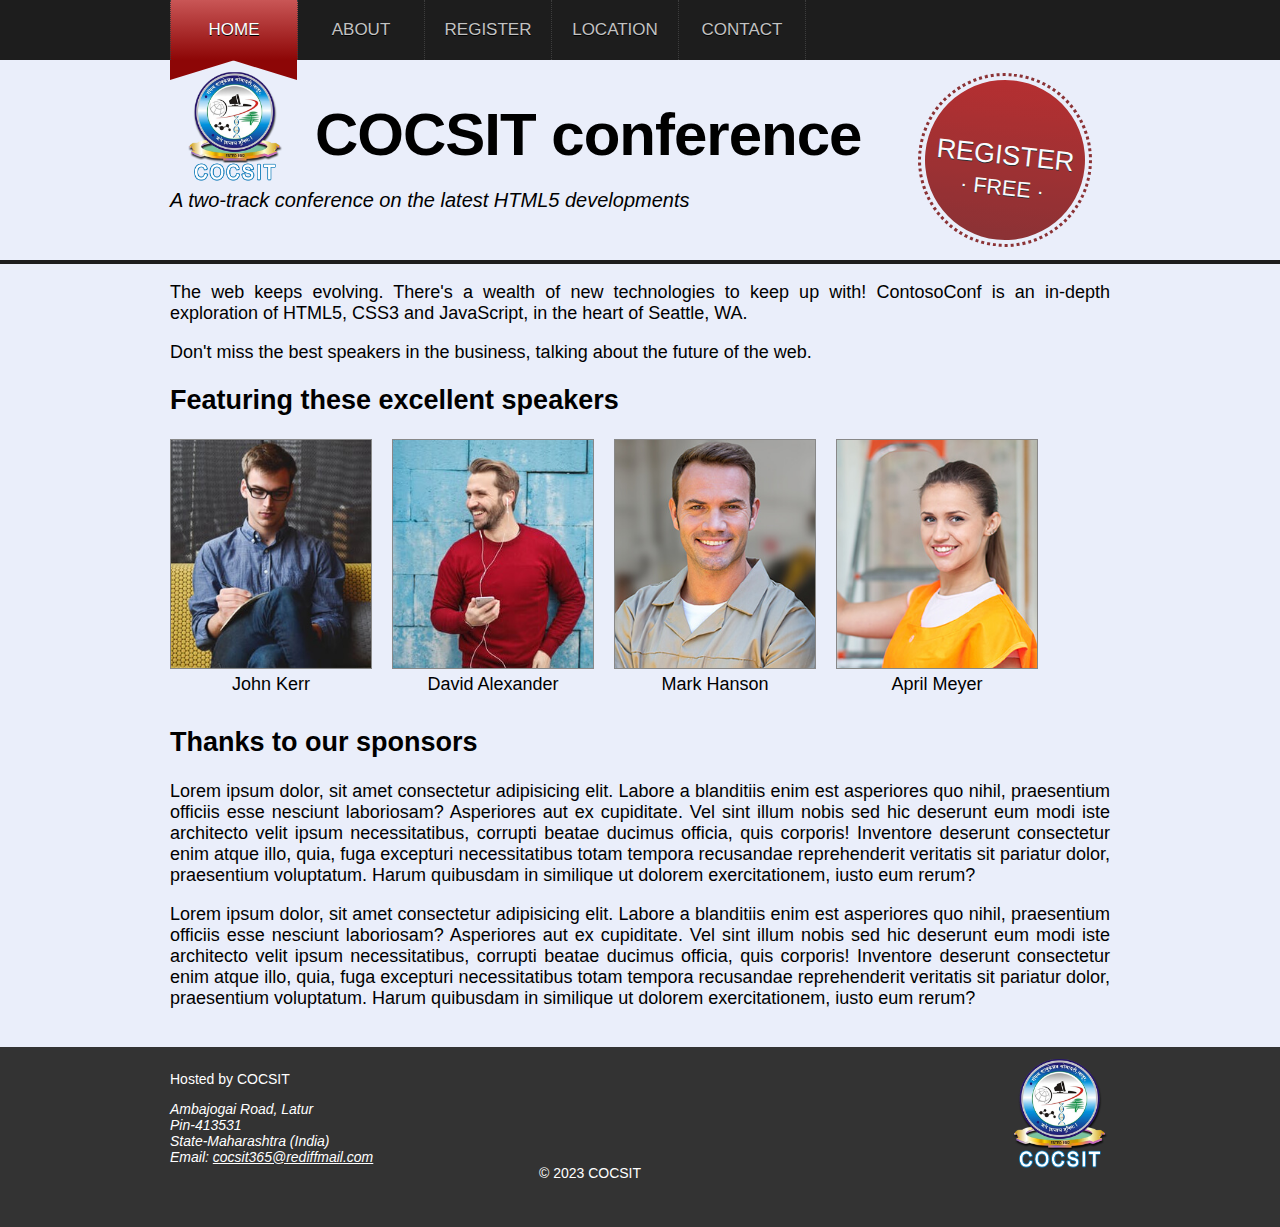
<file: my_project/COCSIT Conf/index.html>
<!DOCTYPE html>
<html lang="en">
    <head>
        <meta charset="utf-8"/>
        <title>COCSIT</title>
        
        <link href="site.css" rel="stylesheet" type="text/css" />
       
    </head>
    <body>
        
        <nav class="page-nav">
            <div class="container">
                <a href="index.html" class="active">Home</a>
                <a href="about.html">About</a>
                <a href="register.html">Register</a>
                <a href="location.html">Location</a>
                <a href="contact.html">contact</a>
            </div>
        </nav>
        
        <header class="page-header">
            <div class="container">
                <img src="images/logo.png" alt="" width="100" class="logo">
                <h1>COCSIT conference </h1>
                <p class="tag-line">A two-track conference on the latest HTML5 developments</p>
                
                <a class="register" href="register.html">
                    Register<br />
                    <span class="free">&#183; Free &#183;</span>                
                </a>
            </div>
        </header>
        
        <section class="page-section">
            <div class="container">
                <section class="introduction">
                    
                    <p>
                        The web keeps evolving. There's a wealth of new technologies to keep up with! ContosoConf is an in-depth exploration of HTML5, 
                        CSS3 and JavaScript, in the heart of Seattle, WA.    
                    </p>
                    <p>
                        Don't miss the best speakers in the business, talking about the future of the web.
                    </p>
                </section>
                <section class="speakers">
                    <h2>Featuring these excellent speakers</h2>
                    <ul>
                        <li>
                            <img src="images/team1.jpg" alt="Melissa Kerr" width="200">
                            <span class="name">John Kerr</span>
                        </li>
                        <li>
                            <img src="images/team2.jpg" alt="David Alexander" width="200">
                            <span class="name">David Alexander</span>
                        </li>
                        <li>
                            <img src="images/team3.jpg" alt="Mark Hanson" width="200">
                            <span class="name">Mark Hanson</span>
                        </li>
                        <li>
                            <img src="images/team4.jpg" alt="April Meyer" width="200">
                            <span class="name">April Meyer</span>
                        </li>
                    </ul>
                </section>

                <section>
                    <h2>Thanks to our sponsors</h2>
                        <p>Lorem ipsum dolor, sit amet consectetur adipisicing elit. Labore a blanditiis enim est asperiores quo nihil, praesentium officiis esse nesciunt laboriosam? Asperiores aut ex cupiditate. Vel sint illum nobis sed hic deserunt eum modi iste architecto velit ipsum necessitatibus, corrupti beatae ducimus officia, quis corporis! Inventore deserunt consectetur enim atque illo, quia, fuga excepturi necessitatibus totam tempora recusandae reprehenderit veritatis sit pariatur dolor, praesentium voluptatum. Harum quibusdam in similique ut dolorem exercitationem, iusto eum rerum?</p>

                        <p>Lorem ipsum dolor, sit amet consectetur adipisicing elit. Labore a blanditiis enim est asperiores quo nihil, praesentium officiis esse nesciunt laboriosam? Asperiores aut ex cupiditate. Vel sint illum nobis sed hic deserunt eum modi iste architecto velit ipsum necessitatibus, corrupti beatae ducimus officia, quis corporis! Inventore deserunt consectetur enim atque illo, quia, fuga excepturi necessitatibus totam tempora recusandae reprehenderit veritatis sit pariatur dolor, praesentium voluptatum. Harum quibusdam in similique ut dolorem exercitationem, iusto eum rerum?</p>
                </section>

            </div>
        </section>

        <footer class="page-footer">
             <div class="container">
                <img src="images/logo.png" width="100" alt="" style="float: right;">
                <p>
                    Hosted by COCSIT
                </p>
                <address>
                    Ambajogai Road, Latur
                    <br>
                    Pin-413531
                    <br>
                    State-Maharashtra (India)
                    <br>
                    Email: <a href="#" style="color: white;">cocsit365@rediffmail.com</a>
                </address>
                <center>
                    &#169; 2023 COCSIT
                </center>
            </div>
        </footer>
    </body>
</html>
</file>
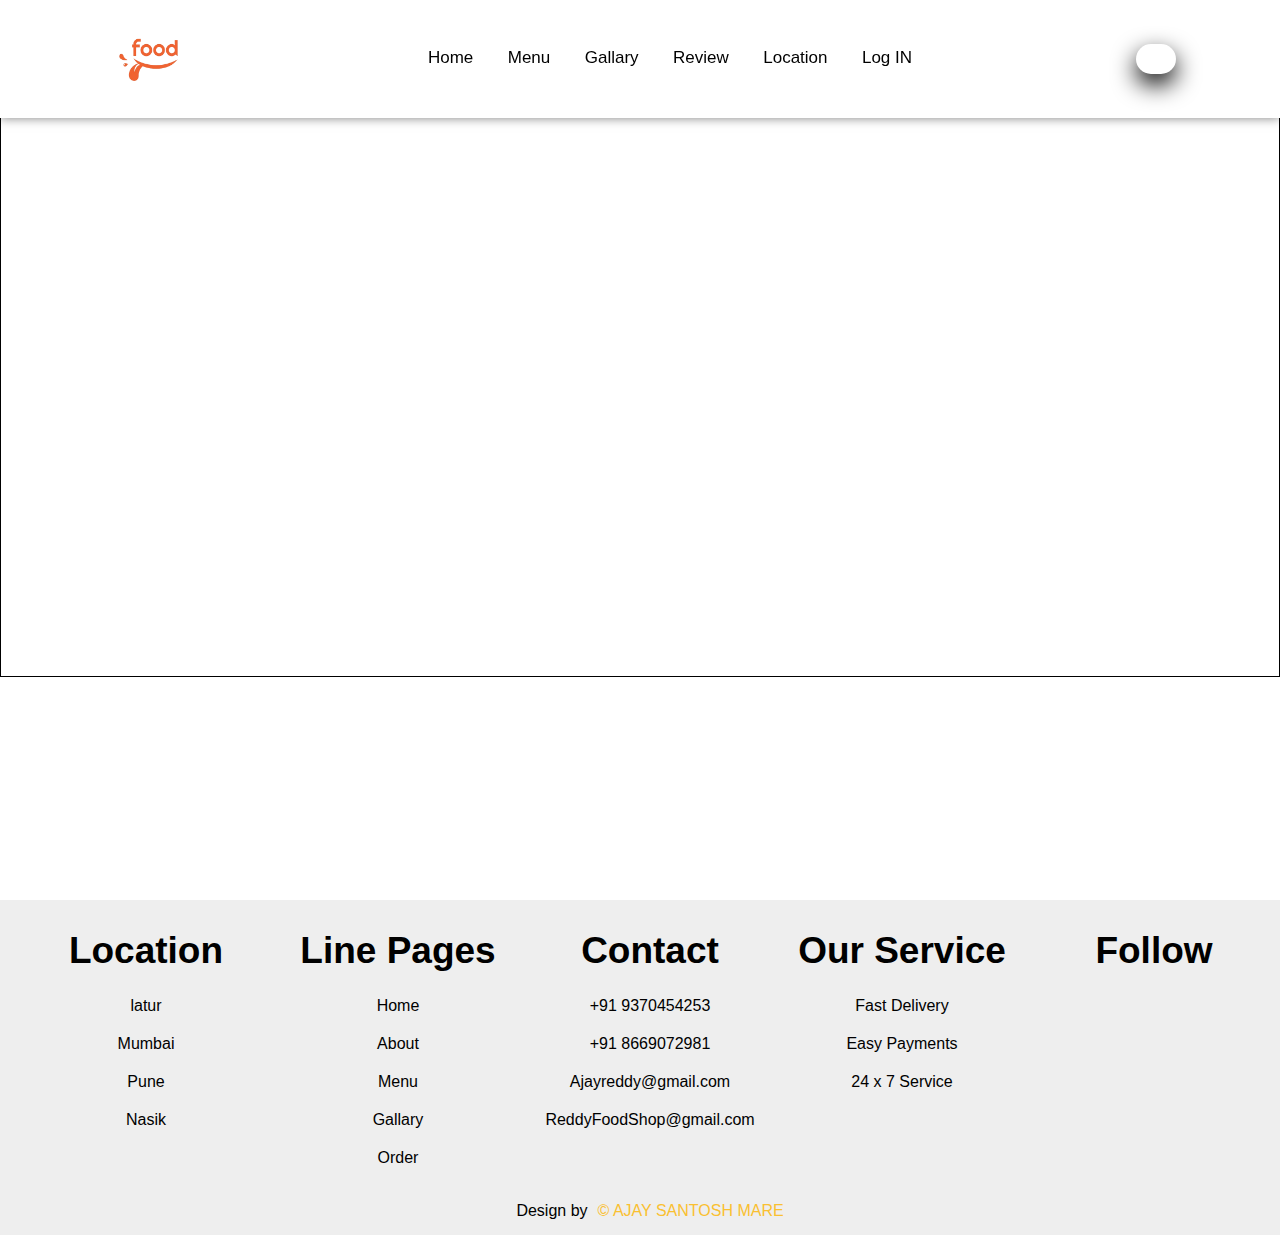
<file: food site/location.html>
<!DOCTYPE html>
<html lang="en">
<head>
    <meta charset="UTF-8">
    <meta name="viewport" content="width=device-width, initial-scale=1.0">
    <title>Document</title>
    <link rel="stylesheet" href="style.css">
    <link rel="stylesheet" href="https://cdnjs.cloudflare.com/ajax/libs/font-awesome/6.1.1/css/all.min.css" integrity="sha512-KfkfwYDsLkIlwQp6LFnl8zNdLGxu9YAA1QvwINks4PhcElQSvqcyVLLD9aMhXd13uQjoXtEKNosOWaZqXgel0g==" crossorigin="anonymous" referrerpolicy="no-referrer" />


    
</head>
<body>
    


    <section id="Home">
        <nav>
            <div class="logo">
                <img src="ss-removebg-preview.png">
            </div>

            <ul>
                <li><a href="index.html">Home</a></li>
                <li><a href="index.html">Menu</a></li>
                <li><a href="index.html">Gallary</a></li>
                <li><a href="review.html">Review</a></li>
                <li><a href="location">Location</a></li>
                <li><a href="login.html">Log IN</a></li>
            </ul>

            <div class="box">
                    <input type="text" placeholder="Search-Dish...">
                    <a href="#"></a>
                    <i class="fa fa-search"></i>
                   
                </div>
               
    
            </div>
</form>
        </nav>

       <br><br>
   <hr><hr>
    
    <section class="page-section">
        <div class="container">
            <section class="introduction">
                <h1>
                    Location Map
                </h1>
                <iframe src="https://www.google.com/maps/embed?pb=!1m14!1m8!1m3!1d3785.5573922970384!2d76.56680449936792!3d18.412984563481388!3m2!1i1024!2i768!4f13.1!3m3!1m2!1s0x0%3A0xff4b7f65622fdcc!2sCollege+of+Computer+Science+and+Information+Technology!5e0!3m2!1sen!2sus!4v1465449368898" width="100%" height="600" frameborder="0" style="border: 1px solid;" ></iframe>
    
            </section>
            

        </div>
    </section>
</section>





    <!--Footer-->

    <footer>
        <div class="footer_main">

            <div class="footer_tag">
                <h2>Location</h2>
                <p>latur</p>
                <p>Mumbai</p>
                <p>Pune</p>
                <p>Nasik</p>
            </div>

            <div class="footer_tag">
                <h2>Line Pages</h2>
                <p>Home</p>
                <p>About</p>
                <p>Menu</p>
                <p>Gallary</p>
                <p>Order</p>
            </div>

            <div class="footer_tag">
                <h2>Contact</h2>
                <p>+91 9370454253</p>
                <p>+91 8669072981</p>
                <p>Ajayreddy@gmail.com</p>
                <p>ReddyFoodShop@gmail.com</p>
            </div>

            <div class="footer_tag">
                <h2>Our Service</h2>
                <p>Fast Delivery</p>
                <p>Easy Payments</p>
                <p>24 x 7 Service</p>
            </div>

            <div class="footer_tag">
                
                <h2>Follow</h2>
                <a href="facebook"><i   class="fa-brands fa-facebook-f"></i></a>
                <a href="twitter"><i class="fa-brands fa-twitter"></i></a>
                <a href="instagram"><i class="fa-brands fa-instagram"></i></a>
                <a href="whtsapp"><i class="fa-brands fa-whatsapp"></i></a>
            
            </div>

        </div>

        <p class="end">Design by<span> &copy; AJAY SANTOSH MARE</span></p>

    </footer>


</body>
</html>
</file>
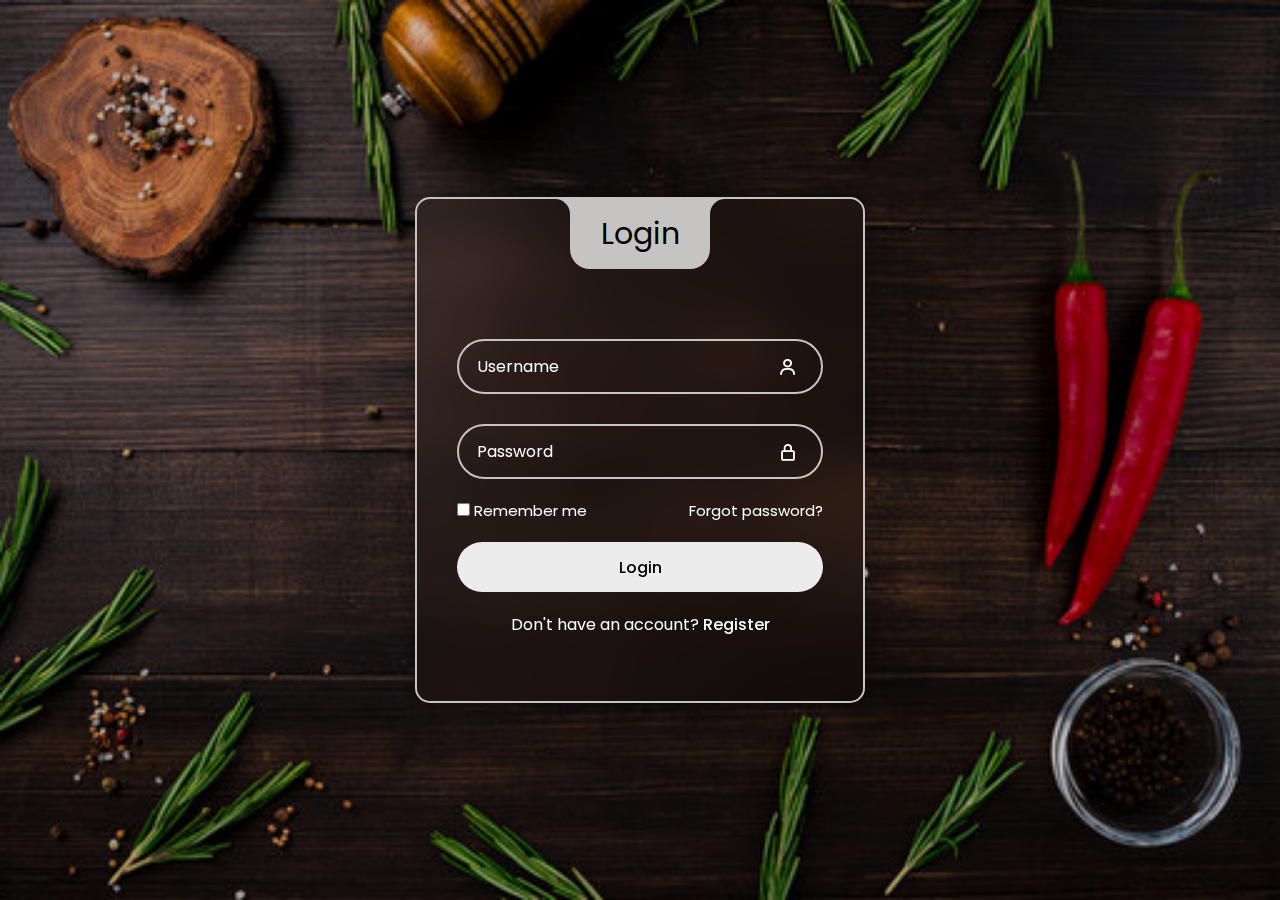
<file: food site/login.html>
<!DOCTYPE html>
<html lang="en" >
<head>
  <meta charset="UTF-8">
  <title>CodePen - Modern Login Form</title>
  
  
  <link rel='stylesheet' href='https://unpkg.com/boxicons@2.1.4/css/boxicons.min.css'>
<link rel='stylesheet' href='https://fonts.googleapis.com/css2?family=Poppins&amp;display=swap'><link rel="stylesheet" href="./styles.css">

</head>
<body>
<!-- partial:index.partial.html -->
<div class="wrapper">
  <div class="login_box">
    <div class="login-header">
      <span>Login</span>
    </div>

    <div class="input_box">
      <input type="text" id="user" class="input-field" required>
      <label for="user" class="label">Username</label>
      <i class="bx bx-user icon"></i>
    </div>

    <div class="input_box">
      <input type="password" id="pass" class="input-field" required>
      <label for="pass" class="label">Password</label>
      
      <i class="bx bx-lock-alt icon"></i>
    </div>

    <div class="remember-forgot">
      <div class="remember-me">
        <input type="checkbox" id="remember">
        <label for="remember">Remember me</label>
      </div>

      <div class="forgot">
        <a href="#">Forgot password?</a>
      </div>
    </div>

    <div class="input_box">
        <a href="index.html">
      <input type="submit" class="input-submit" value="Login"></a>
    </div>

    <div class="register">
      <span>Don't have an account? <a href="#">Register</a></span>
    </div>
  </div>
</div>
<!-- partial -->
  
</body>
</html>
</file>
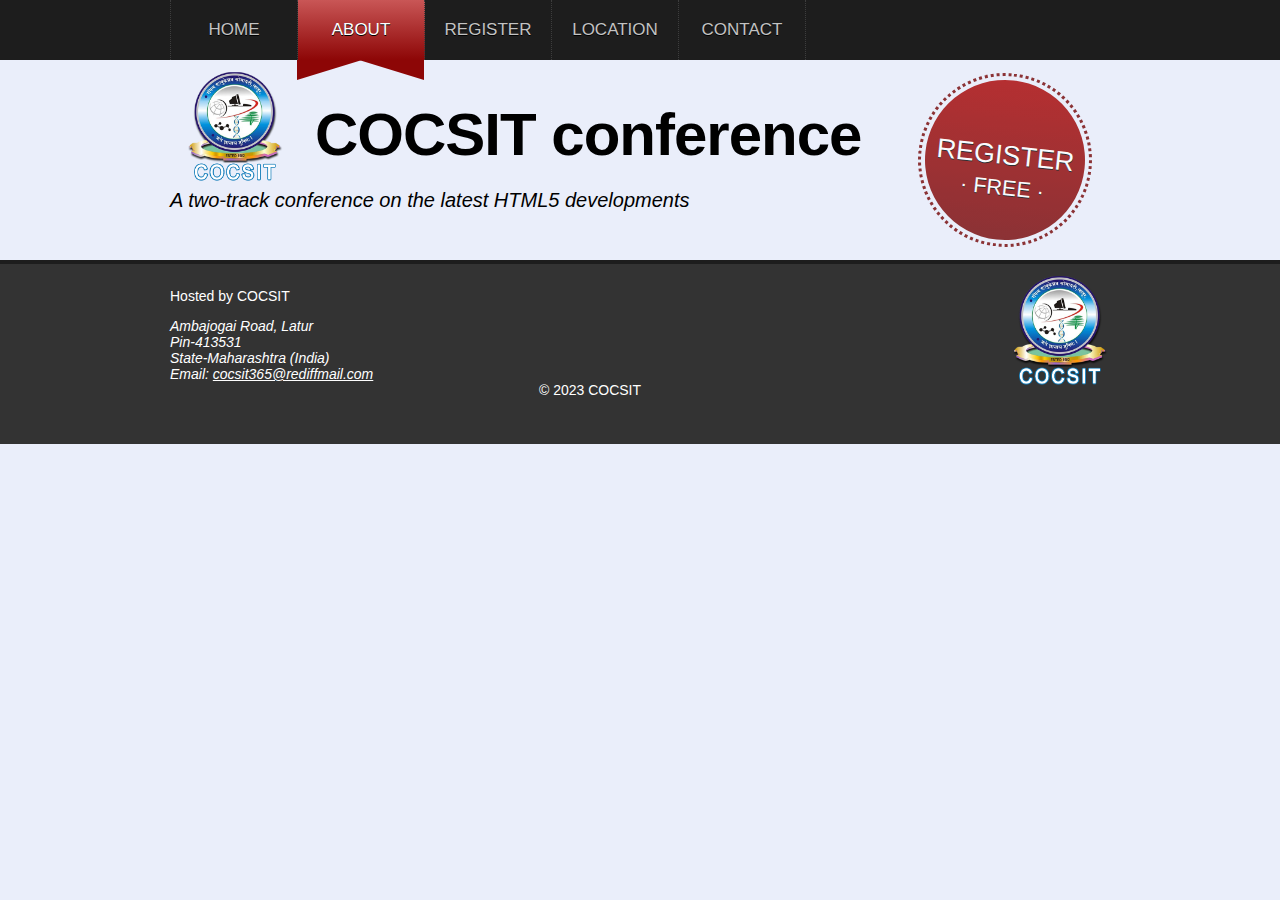
<file: my_project/COCSIT Conf/about aj.html>
<!DOCTYPE html>
<html lang="en">
    <head>
        <meta charset="utf-8"/>
        <title>COCSIT</title>
        
        <link href="site.css" rel="stylesheet" type="text/css" />
       
    </head>
    <body>
        
        <nav class="page-nav">
            <div class="container">
                <a href="index.html">Home</a>
                <a href="about.html" class="active">About</a>
                <a href="register.html">Register</a>
                <a href="location.html">Location</a>
                <a href="contact.html">contact</a>
            </div>
        </nav>
        
        <header class="page-header">
            <div class="container">
                <img src="images/logo.png" alt="" width="100" class="logo">
                <h1>COCSIT conference </h1>
                <p class="tag-line">A two-track conference on the latest HTML5 developments</p>
                
                <a class="register" href="register.html">
                    Register<br />
                    <span class="free">&#183; Free &#183;</span>                
                </a>
            </div>
        </header>
        

        <footer class="page-footer">
            <div class="container">
                <img src="images/logo.png" width="100" alt="" style="float: right;">
                <p>
                    Hosted by COCSIT
                </p>
                <address>
                    Ambajogai Road, Latur
                    <br>
                    Pin-413531
                    <br>
                    State-Maharashtra (India)
                    <br>
                    Email: <a href="#" style="color: white;">cocsit365@rediffmail.com</a>
                </address>
                <center>
                    &#169; 2023 COCSIT
                </center>
            </div>
        </footer>
    </body>
</html>
</file>
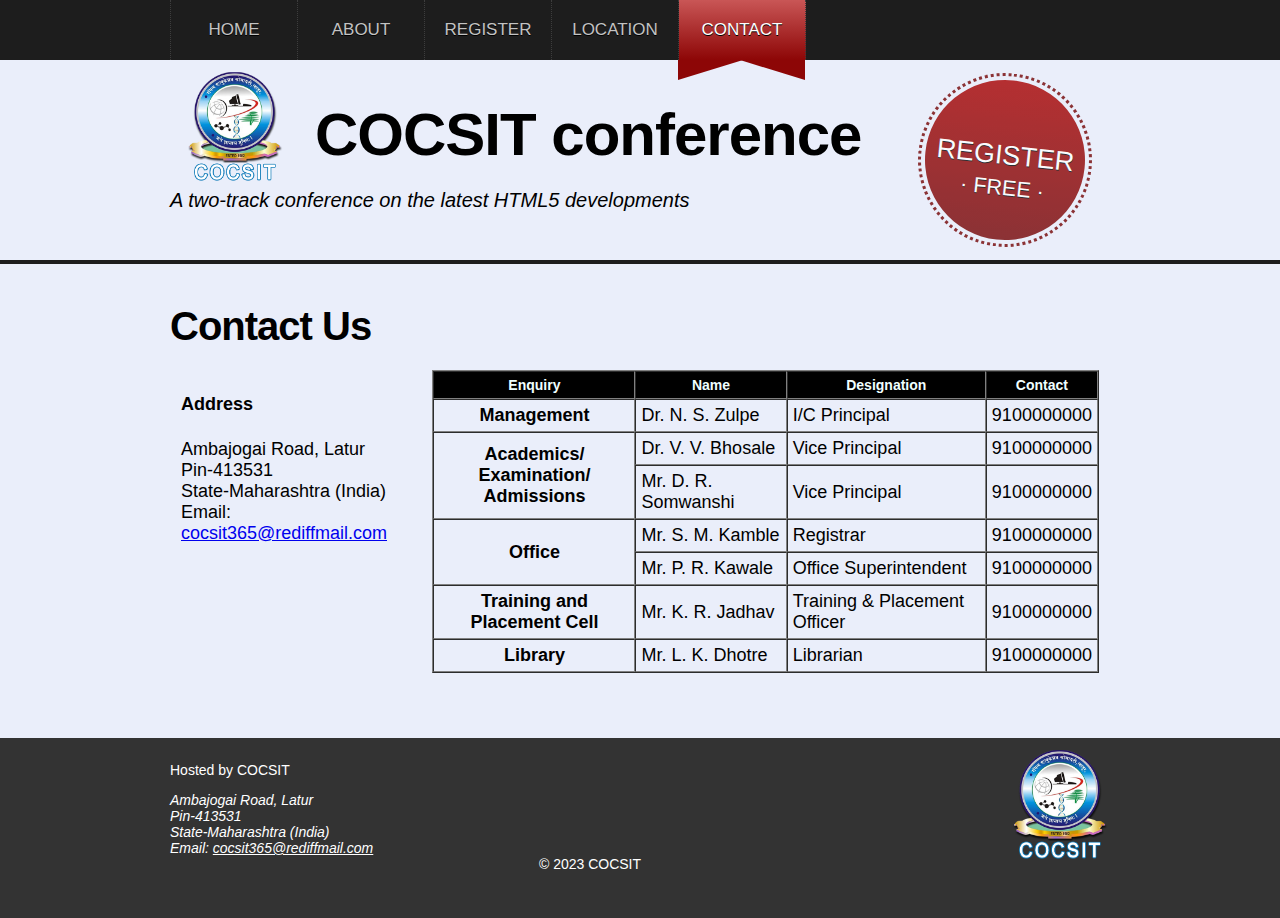
<file: my_project/COCSIT Conf/contact.html>
<!DOCTYPE html>
<html lang="en">

<head>
    <meta charset="utf-8" />
    <title>COCSIT</title>

    <link href="site.css" rel="stylesheet" type="text/css" />
    
</head>

<body>

    <nav class="page-nav">
        <div class="container">
            <a href="index.html">Home</a>
            <a href="about.html">About</a>
            <a href="register.html">Register</a>
            <a href="location.html">Location</a>
            <a href="contact.html" class="active">contact</a>
        </div>
    </nav>

    <header class="page-header">
        <div class="container">
            <img src="images/logo.png" alt="" width="100" class="logo">
            <h1>COCSIT conference </h1>
            <p class="tag-line">A two-track conference on the latest HTML5 developments</p>

            <a class="register" href="register.html">
                Register<br />
                <span class="free">&#183; Free &#183;</span>
            </a>
        </div>
    </header>

    <section class="page-section">
        <div class="container">
            <h1>
                Contact Us
            </h1>

            <table style="width: auto;" cellspacing="10">
                <tr>
                    <td valign="top">
<h4>Address</h4>
                    Ambajogai Road, Latur
                    <br>
                    Pin-413531
                    <br>
                    State-Maharashtra (India)
                    <br>
                    Email: <a href="#">cocsit365@rediffmail.com</a>
                    </td>
                    <td>
                        <table border="1" cellspacing="0" cellpadding="5">
                            <tr style="font-size: 14px; background-color: black; color: azure;">
                                <th>Enquiry</th>
                                <th>Name</th>
                                <th>Designation</th>
                                <th>Contact</th>
                            </tr>
                            <tr>
                                <th>Management</th>
                                <td>Dr. N. S. Zulpe</td>
                                <td>I/C Principal</td>
                                <td>9100000000</td>
                            </tr>
                            <tr>
                                <th rowspan="2">Academics/ <br> Examination/ <br>Admissions</th>
                                <td>Dr. V. V. Bhosale</td>
                                <td>Vice Principal</td>
                                <td>9100000000</td>
                            </tr>
                            <tr>
                                <td>Mr. D. R. Somwanshi</td>
                                <td>Vice Principal</td>
                                <td>9100000000</td>
                            </tr>
                            <tr>
                                <th rowspan="2">Office</th>
                                <td>Mr. S. M. Kamble</td>
                                <td>Registrar</td>
                                <td>9100000000</td>
                            </tr>
                            <tr>
                                <td>Mr. P. R. Kawale</td>
                                <td>Office Superintendent</td>
                                <td>9100000000</td>
                            </tr>
                            <tr>
                                <th>Training and Placement Cell</th>
                                <td>Mr. K. R. Jadhav</td>
                                <td>Training & Placement Officer</td>
                                <td>9100000000</td>
                            </tr>
                            <tr>
                                <th>Library</th>
                                <td>Mr. L. K. Dhotre</td>
                                <td>Librarian</td>
                                <td>9100000000</td>
                            </tr>
                        </table>	
                    </td>
            
                </tr>
            </table>

            
        </div>

        </div>
    </section>

    <footer class="page-footer">
        <div class="container">
            <img src="images/logo.png" width="100" alt="" style="float: right;">
            <p>
                Hosted by COCSIT
            </p>
            <address>
                Ambajogai Road, Latur
                <br>
                Pin-413531
                <br>
                State-Maharashtra (India)
                <br>
                Email: <a href="#" style="color: white;">cocsit365@rediffmail.com</a>
            </address>
            <center>
                &#169; 2023 COCSIT
            </center>
        </div>
    </footer>
</body>

</html>
</file>
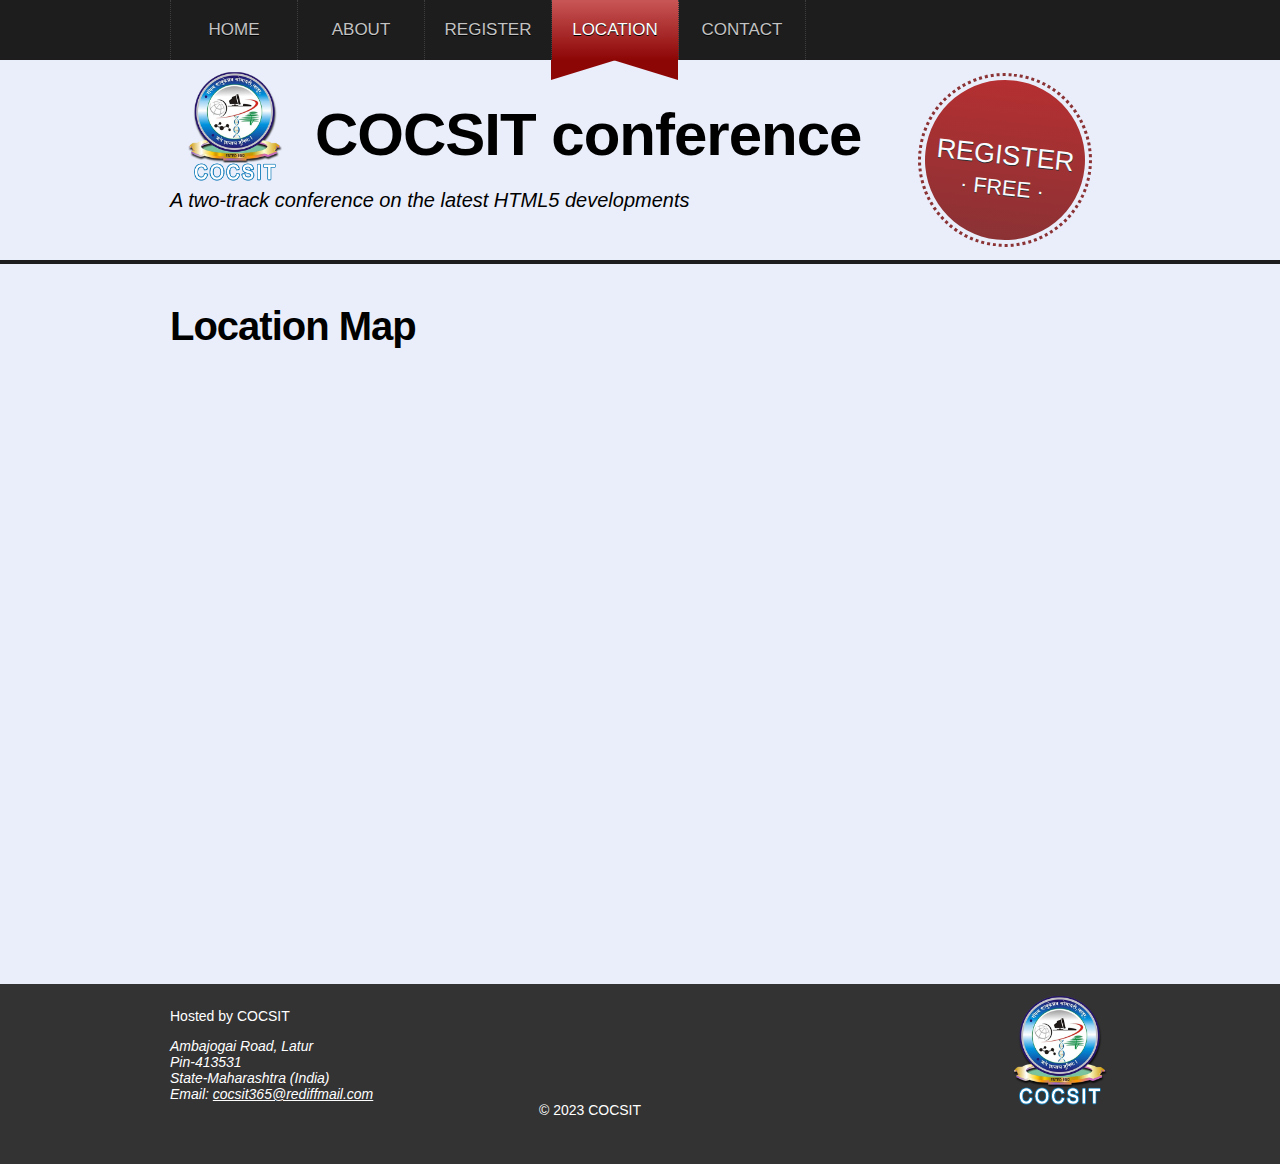
<file: my_project/COCSIT Conf/location.html>
<!DOCTYPE html>
<html lang="en">
    <head>
        <meta charset="utf-8"/>
        <title>COCSIT</title>
        
        <link href="site.css" rel="stylesheet" type="text/css" />
       
    </head>
    <body>
        
        <nav class="page-nav">
            <div class="container">
                <a href="index.html">Home</a>
                <a href="about.html">About</a>
                <a href="register.html">Register</a>
                <a href="location.html" class="active">Location</a>
                <a href="contact.html">contact</a>
            </div>
        </nav>
        
        <header class="page-header">
            <div class="container">
                <img src="images/logo.png" alt="" width="100" class="logo">
                <h1>COCSIT conference </h1>
                <p class="tag-line">A two-track conference on the latest HTML5 developments</p>
                
                <a class="register" href="register.html">
                    Register<br />
                    <span class="free">&#183; Free &#183;</span>                
                </a>
            </div>
        </header>
        
        <section class="page-section">
            <div class="container">
                <section class="introduction">
                    <h1>
                        Location Map
                    </h1>
                    <iframe src="https://www.google.com/maps/embed?pb=!1m14!1m8!1m3!1d3785.5573922970384!2d76.56680449936792!3d18.412984563481388!3m2!1i1024!2i768!4f13.1!3m3!1m2!1s0x0%3A0xff4b7f65622fdcc!2sCollege+of+Computer+Science+and+Information+Technology!5e0!3m2!1sen!2sus!4v1465449368898" width="100%" height="600" frameborder="0" style="border:0" allowfullscreen></iframe>
        
                </section>
                
            </div>
        </section>

        <footer class="page-footer">
            <div class="container">
                <img src="images/logo.png" width="100" alt="" style="float: right;">
                <p>
                    Hosted by COCSIT
                </p>
                <address>
                    Ambajogai Road, Latur
                    <br>
                    Pin-413531
                    <br>
                    State-Maharashtra (India)
                    <br>
                    Email: <a href="#" style="color: white;">cocsit365@rediffmail.com</a>
                </address>
                <center>
                    &#169; 2023 COCSIT
                </center>
            </div>
        </footer>
    </body>
</html>
</file>
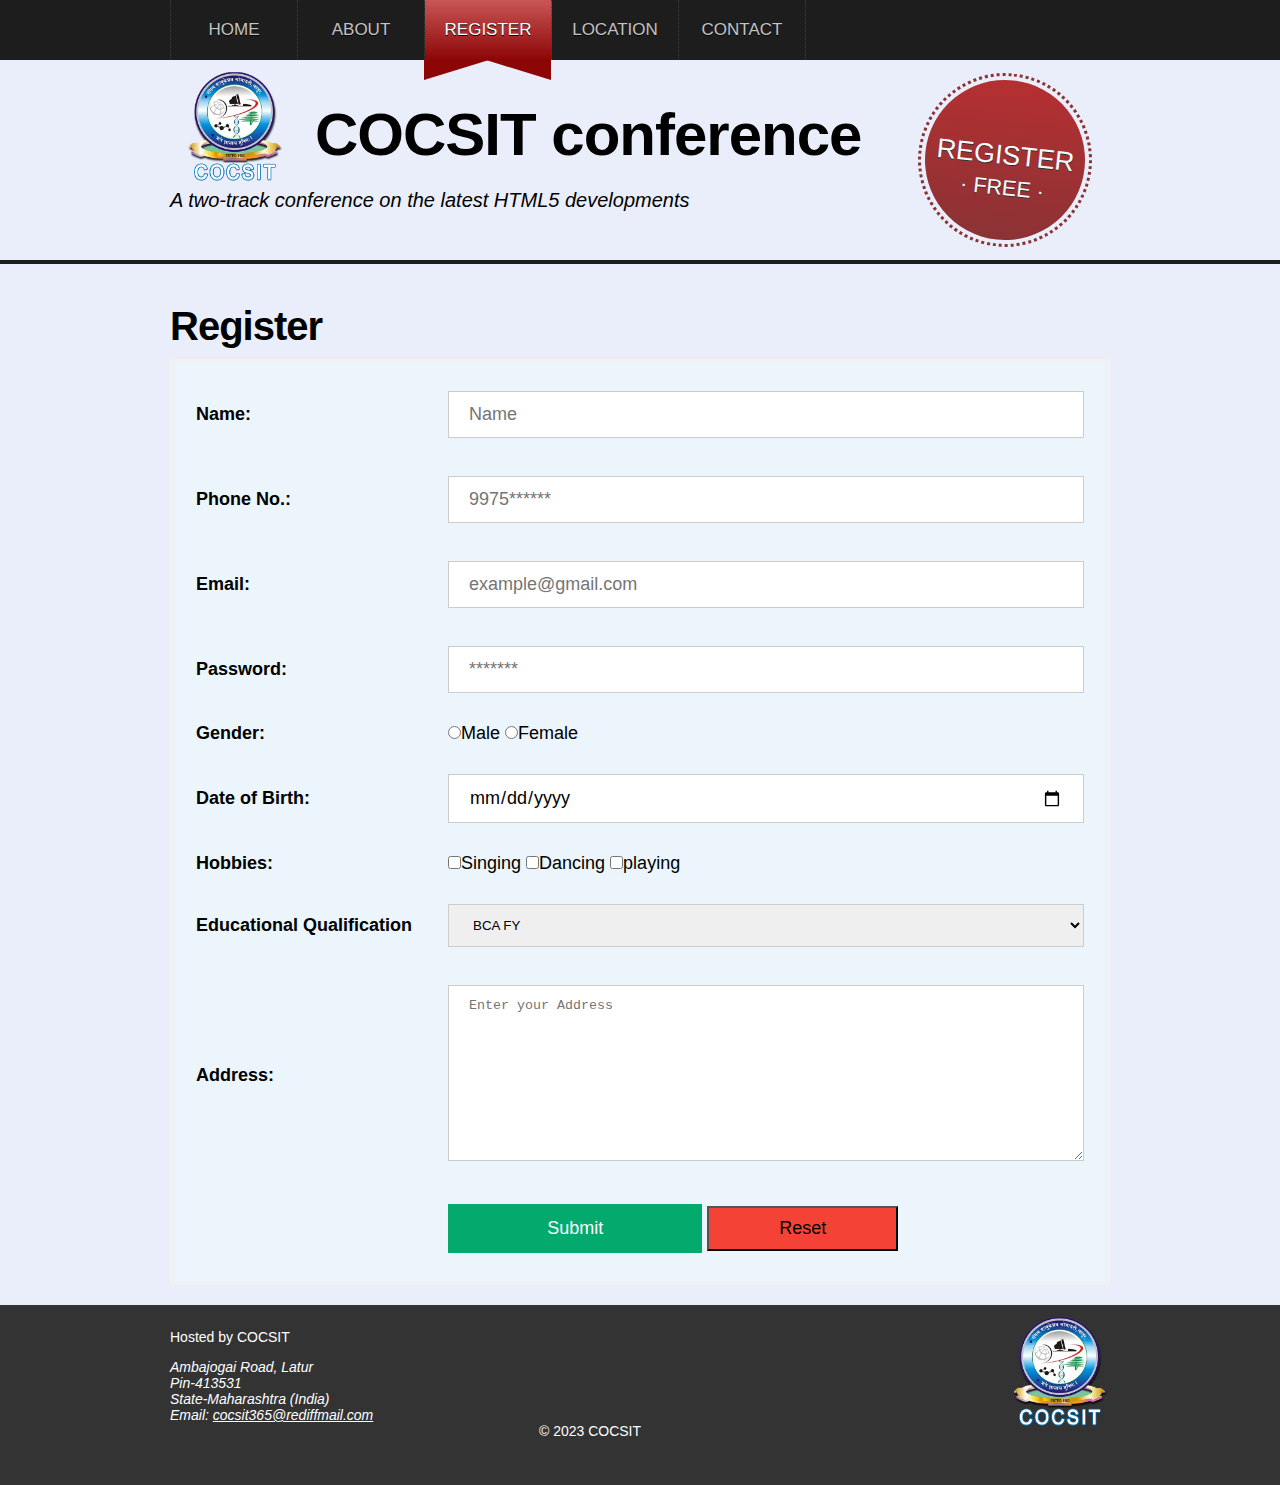
<file: my_project/COCSIT Conf/register.html>
<!DOCTYPE html>
<html lang="en">
    <head>
        <meta charset="utf-8"/>
        <title>COCSIT</title>
        
        <link href="site.css" rel="stylesheet" type="text/css" />
       
    </head>
    <body>
        
        <nav class="page-nav">
            <div class="container">
                <a href="index.html">Home</a>
                <a href="about.html">About</a>
                <a href="register.html" class="active">Register</a>
                <a href="location.html">Location</a>
                <a href="contact.html">contact</a>
            </div>
        </nav>
        
        <header class="page-header">
            <div class="container">
                <img src="images/logo.png" alt="" width="100" class="logo">
                <h1>COCSIT conference </h1>
                <p class="tag-line">A two-track conference on the latest HTML5 developments</p>
                
                <a class="register" href="register.html">
                    Register<br />
                    <span class="free">&#183; Free &#183;</span>                
                </a>
            </div>
        </header>
        
        <section class="page-section">
            <div class="container">
                <section class="introduction">
                    <h1>
                        Register
                    </h1>
                    <form action="" method="post">
                        <table width="930" align="center" bgcolor="#EBF5FB" cellspacing="20">
                            <tr>
                        <td width="230"><label for="name">Name:</label></td>
                        <td><input type="text" name="name" id="name" placeholder="Name"></td></tr>
                        <tr>
                            <td><label for="pno">Phone No.:</label></td>
                            <td><input type="phone" placeholder="9975******" id="pno"></td>
                        </tr>
                        <tr>
                            <td><label for="email">Email:</label></td>
                            <td><input type="email" name="myEmail" id="email" placeholder="example@gmail.com"></td>
                        </tr>
                        <tr>
                            <td><label for="password">Password:</label></td>
                            <td><input type="password" name="pass" id="password" placeholder="*******"></td>
                        </tr>
                        <tr>
                            <td><label for="gender">Gender:</label></td>
                            <td><input type="radio" name="Gender" id="gender">Male
                            <input type="radio" id="gender" name="Gender">Female</td>
                        </tr>
                        <tr>
                            <td><label for="dob">Date of Birth:</label> </td>
                            <td><input type="date" name="Date of Birth:" id="dob"></td>
                        </tr>
                        <tr>
                            <td><label for="hobbies">Hobbies:</label></td>
                            <td><input type="checkbox" name="Hobbies:" id="hobbies">Singing
                                <input type="checkbox" name="Hobbies:" id="hobbies">Dancing
                                <input type="checkbox" name="Hobbies:" id="hobbies">playing
                            </td>
                        </tr>
                        <tr>
                            <td><label for="edu">Educational Qualification</label></td>
                            <td><select name="edu" id="edu" >
                                <option value="BCA">BCA FY</option>
                                <option value="BCS">B.Sc. FY</option>
                                </select></td>
                        </tr>
                        <tr>
                            <td><label for="address">Address:</label></td>
                            <td><textarea name="address" id="address" cols="30" rows="10" placeholder="Enter your Address"></textarea></td>
                        </tr>
                        <tr>
                           
                            <td>
                            </td>
                            <td>
                               <input type="submit" value="Submit" > <input type="reset"></td>
                            
                        </tr>
                    
                        
                        
                    </table>
                    </form>
        
                </section>
                
            </div>
        </section>

        <footer class="page-footer">
            <div class="container">
                <img src="images/logo.png" width="100" alt="" style="float: right;">
                <p>
                    Hosted by COCSIT
                </p>
                <address>
                    Ambajogai Road, Latur
                    <br>
                    Pin-413531
                    <br>
                    State-Maharashtra (India)
                    <br>
                    Email: <a href="#" style="color: white;">cocsit365@rediffmail.com</a>
                </address>
                <center>
                    &#169; 2023 COCSIT
                </center>
            </div>
        </footer>
    </body>
</html>
</file>
<file: my_project/COCSIT Conf/site.css>
/* Styles used throughout the entire web site */

html {
    /* font-size 62.5% makes 1rem equal 10px for easy size calculations. */
    font-size: 62.5%;
    font-family: Calibri, Arial, sans-serif;
    background-color: #EAEEFA;
    height: 100%;
}

body {
    height: 100%;
    margin: 0;
    /* Default font-size to about 18px */
    font-size: 1.8rem;
}

.logo{
    float: left; margin-left: 15px; margin-right: 30px;
}
section p{
    text-align: justify;
}

input, button {
    margin: 0;    
    font-size: 1.8rem;
    font-family: Calibri, Arial, sans-serif;
}

.container {
    padding: 0 1rem;
    max-width: 94rem;
    /* Horizontally center containers */
    margin: 0 auto;
}

section.page-section .container {
    padding-bottom: 2rem;
}

h1 {
    font-size: 4rem;
    letter-spacing: -1px;
    margin: 1em 0 .25em 0;
}



/* Styles for the page navigation bar */

nav.page-nav {
    background-color: #1d1d1d;
    line-height: 6rem;
    font-size: 1.7rem;
}

nav.page-nav .container {
    display: flex;
    display: flexbox;
}

nav.page-nav a {
    display: block;
    min-width: 9rem;
    padding: 0 1.8rem;
    border-right: 1px dotted #3D3D3D;
    text-decoration: none;
    text-transform: uppercase;
    text-align: center;
    color: #c3c3c3;

    text-shadow: 0 1px 0 #000;
}

nav.page-nav a:first-child {
    border-left: 1px dotted #3D3D3D;
}

nav.page-nav a:hover {
    color: #e4e4e4;
    background-color: black;
}

nav.page-nav .active {
    color: #fff;

    /* Background gradient effects */
    background: -ms-linear-gradient(#C95656, #8d0606);
    background: linear-gradient(#C95656, #8d0606);
}

nav.page-nav .active:hover {
    color: #fff; /* Overrides hover effect for active page link */
}

nav.page-nav .active:before /* Creates ribbon effect on active link */ {
    position: absolute;
    top: 6rem;
    display: block;
    height: 0;
    width: 0;
    margin-left: -1.9rem;
    border-top: 2rem solid #8d0606;
    border-right: 6.5rem solid transparent;
    content: "";
}

nav.page-nav .active:after /* Creates ribbon effect on active link */ {
    position: absolute;
    display: block;
    height: 0;
    width: 0;
    margin-left: 4.3rem;
    border-top: 2rem solid #8d0606;
    border-left: 6.5rem solid transparent;
    content: "";
}

/* Styles for the page header */

header.page-header {
    height: 20rem;
    background-repeat: repeat-x;
    background-position: left bottom;
    border-bottom: 4px solid #1d1d1d;
}

header.page-header .container {
    padding: 1rem;
    position: relative;
}

header.page-header h1 {
    margin: 0;
    font-size: 6rem;
    padding-top: 3rem;
}

header.page-header p {
    font-size: 2rem;
    font-style: italic;
}


header.page-header .register {
    display: block;
    position: absolute;
    top: 20px;
    right: 35px;
    width: 160px;
    height: 100px;
    padding-top: 60px;
    opacity: 0.8;
    font-size: 2.7rem;
    color: #fff;
    text-align: center;
    text-decoration: none;
    text-transform: uppercase;
    /* Rounded corners to create circle */
    border-radius: 100%;
    text-shadow: 0 1px 0 #000;
    transform: rotate(6deg);
    background: -ms-linear-gradient(#a80000, #740404);
    background: linear-gradient(#a80000, #740404);

    /* TODO: Transition the transform property over 1 second */
    transition: transform 1s;
}

header.page-header .register:hover {
    color: #fff;
    background: -ms-linear-gradient(#bc0101, #8c0909);
    background: linear-gradient(#bc0101, #8c0909);

    /* TODO: rotate to 16 degrees and scale by 1.1 */
    transform: rotate(16deg) scale(1.1,1.1);

    /* TODO: Transition the transform property over 1 second */
    transition: transform 1s;
}

header.page-header .register:before /* Creates dotted border */ {
    display: block;
    position: absolute;
    top: -7px;
    right: -7px;
    height: 168px;
    width: 168px;
    content: "";
    border: 3px dotted #740404;
    border-radius: 100%;
}

header.page-header .register .free {
    font-size: 80%;
}




/* Style for the page footer */

footer.page-footer {
    background-color: #333;
    color: #fff;
    font-size: 1.4rem;
    height: 18rem;
}



footer.page-footer .container {
    padding: 1rem;
}

/* To stick the footer at the bottom of the page, give the page-section a min-height so it pushes down */
section.page-section {
    min-height: calc(100% - 46.6rem); /* 46.6rem is the combined height of the nav, header and footer. */
}


/* Styles for the index page */

.speakers ul {
    list-style-type: none;
    padding: 0;
    display: flex;
    display: flexbox;
    
    flex-wrap: wrap;
}

.speakers li {
    display: block;
    margin: 0 2rem 1rem 0; 
}

.speakers li img {
    border: 1px solid #888;
}

.speakers li .name {
    text-align: center;
    display: block;
}


.video video {
    max-width: 100%;    
}

/* Styles for the register page */

form {border: 3px solid #f1f1f1;}
label{
font-weight: Bold;
font-size: 18px;

}

input[type=text], input[type=password], input[type=email], input[type=number], input[type=url], input[type=date], input[type=phone], textarea, select {
  width: 100%;
  padding: 12px 20px;
  margin: 8px 0;
  display: inline-block;
  border: 1px solid #ccc;
  box-sizing: border-box;
}

input[type=submit] {
  background-color: #04AA6D;
  color: white;
  padding: 14px 20px;
  margin: 8px 0;
  border: none;
  cursor: pointer;
  width: 40%;
}

input[type=submit]:hover {
  opacity: 0.8;
}

input[type=reset] {
  width: 30%;
  padding: 10px 18px;
  background-color: #f44336;
}

input[type=reset]:hover {
    opacity: 0.8;
  }
</file>
<file: food site/style.css>
*{
    margin: 0;
    padding: 0;
    box-sizing: border-box;
    font-family: sans-serif;
}

html{
    scroll-behavior: smooth;
}

section{
    width: 100%;
    height: 100vh;
}

section nav{
    display: flex;
    justify-content: space-around;
    align-items: center;
    position: fixed;
    right: 0;
    left: 0;
    background: white;
    box-shadow: 0 0 10px rgba(0,0,0,0.5);
    z-index: 1000;
}

section nav .logo img{
    width: 100px;
    cursor: pointer;
    margin: 7px 0;
}

section nav ul{
    list-style: none;
}

section nav ul li{
    display: inline-block;
    margin: 0 15px;
}

section nav ul li a{
    text-decoration: none;
    color: #000;
    font-weight: 500;
    font-size: 17px;
    transition: 0.1s;
}

section nav ul li a::after{
    content: '';
    width: 0;
    height: 2px;
    background: #fac031;
    display: block;
    transition: 0.2s linear;
}

section nav ul li a:hover::after{
    width: 100%;
}

section nav ul li a:hover{
    color: #fac031;
}


.box {
height: 30px;
display: flex;
cursor: pointer;
padding: 10px 20px;
background: #fff;
border-radius: 30px;
align-items: right;
box-shadow: 0 10px 25px rgb(0, 0 , 0.3);


}
.box:hover input{
width: 200px;
}
.box input{
width: 0;
outline: none;
border: none;
transition:0.8s;
background: transparceant;
}
.box a .fas{
    color: #fac031;
    font-size: 25px;

}

section .main{
    display: flex;
    align-items: center;
    justify-content: space-around;
    position: relative;
    top: 130px;
}

section .main .men_text h1{
    font-size: 60px;
    position: relative;
    top: -90px;
    left: 20px;
}

section .main .men_text h1 span{
    margin-left: 15px;
    color: #fac031;
    font-family: mv boli;
    line-height: 22px;
    font-size: 70px;
}

section .main .main_image img{
    width: 700px;
    position: relative;
    left: 70px;
}

section p{
    width: 650px;
    text-align: justify;
    position: relative;
    left: 123px;
    bottom: 120px;
    line-height: 22px
}

section .main_image1{
    width: 70px;
    position: fixed;
    left: 10px;

   

}

section .main_btn a{
    color: #fff;
    margin-right: 5px;
    text-decoration: none;
}

section .main_btn i{
    color: #fff;
    transition: 0.3s;
}

section .main_btn:hover i{
    transform: translateX(7px);
}
/*about*/




.about{
    width: 100%;
    height: 100vh;
    padding: 70px 0;
}

.about .about_main{
    display: flex;
    align-items: center;
    justify-content: space-around;
}

.about .about_main .image img{
    width: 800px;
    position: relative;
    top: 60px;
}

.about .about_main .about_text h1 span{
    color: #fac031;
    margin-right: 15px;
    font-family: mv boli;
}
.about .about_main .about_text h4{
    color: #8b38ff;
    margin-right: 15px;
    font-family:'Segoe UI', Tahoma, Geneva, Verdana, sans-serif;
}
.about .about_main .about_text h4{
    font-size: 46px;
    position: relative;
    bottom: 40px;
}


.about .about_main .about_text h2 span{
    color: #59ff00;
    margin-right: 15px;
    font-family: mv boli;
}
.about .about_main .about_text h2{
    color: red;
    font-family: mv boli;
}

.about .about_main .about_text h1{
    font-size: 55px;
    position: relative;
    bottom: 50px;
}

.about .about_main .about_text h2{
    font-size: 25px;
    position: relative;
    bottom: 20px;
    
}
.about .about_main .about_text h3{
    font-size: 30px;
    margin: 0 0 50px 0;
}

.about .about_main .about_text p{
    width: 650px;
    text-align: justify;
    margin-right: 30px;
    line-height: 22px;
}

.about .about_btn{
    background: #fac031;
    padding: 18px 30px;
    text-decoration: none;
    color: #fff;
    position: relative;
    left: 55%;
    bottom: 60px;
    border-radius: 30px;
    size: 30px;
}



/*Menu*/

.menu{
    width: 100%;
    padding: 70px 0;
}

.menu h1{
    font-size: 55px;
    display: flex;
    align-items: center;
    justify-content: center;
    margin-bottom: 30px;
}

.menu h1 span{
    color: #fac031;
    margin-left: 15px;
    font-family: mv boli;
}

.menu h1 span::after{
    content: '';
    width: 100%;
    height: 2px;
    background: #fac031;
    display: block;
    position: relative;
    bottom: 15px;
}

.menu .menu_box{
    width: 95%;
    margin: 0 auto;
    display: grid;
    grid-template-columns: 1fr 1fr 1fr 1fr;
    grid-gap: 15px;
}

.menu .menu_box .menu_card{
    width: 325px;
    height: 480px;
    padding-top: 10px;
    margin-bottom: 20px;
    box-shadow: 0 0 10px rgba(255, 6, 6, 0.2);
}

.menu .menu_box .menu_card .menu_image{
    width: 300px;
    height: 245px;
    margin: 0 auto;
    overflow: hidden;
}

.menu .menu_box .menu_card .menu_image img{
    width: 100%;
    height: 100%;
    object-fit: cover;
    object-position: center;
    transition: 0.3s;
}

.menu .menu_box .menu_card .menu_image:hover img{
    transform: scale(1.1);
}

.menu .menu_box .menu_card .small_card{
    width: 45px;
    height: 45px;
    float: right;
    position: relative;
    top: -240px;
    right: -8px;
    opacity: 0;
    border-radius: 7px;
    transition: 0.3s;
}

.menu .menu_box .menu_card:hover .small_card{
    position: relative;
    top: -240px;
    right: 20px;
    opacity: 1;
}

.menu .menu_box .menu_card .small_card i{
    font-size: 25px;
    display: flex;
    align-items: center;
    justify-content: center;
    line-height: 50px;
    color: #000;
    cursor: pointer;
    text-shadow: 0 0 6px #000;
    transition: 0.2s;
}

.menu .menu_box .menu_card .small_card i:hover{
    color: #fac031;
}

.menu .menu_box .menu_card .menu_info h2{
    width: 60%;
    text-align: center;
    margin: 10px auto 10px auto;
    font-size: 25px;
    color: #fac031;
}

.menu .menu_box .menu_card .menu_info p{
    text-align: center;
    margin-top: 8px;
    line-height: 21px;
}

.menu .menu_box .menu_card .menu_info h3{
    text-align: center;
    margin-top: 10px;
}

.menu .menu_box .menu_card .menu_info .menu_icon{
    color: #fac031;
    text-align: center;
    margin: 10px 0 10px 0;
    transition: 0.2s;
}


.menu .menu_box .menu_card .menu_info .menu_btn{
    display: flex;
    align-items: center;
    justify-content: center;
    text-decoration: none;
    color: white;
    background: #ff0000;
    padding: 8px 10px;
    margin: 0 80px;
    transition: 0.3s;
    border-radius: 20px;
    transition: 0.2s;
    
}



/*Gallary*/

.gallary{
    width: 100%;
    padding: 70px 0;
}

.gallary h1{
    font-size: 55px;
    display: flex;
    align-items: center;
    justify-content: center;
}

.gallary h1 span{
    margin-left: 15px;
    color: #fac031;
    font-family: mv boli;
}

.gallary h1 span::after{
    content: '';
    width: 100%;
    height: 2px;
    background: #fac031;
    display: block;
    position: relative;
    bottom: 15px;
}

.gallary .gallary_image_box{
    width: 95%;
    margin: 10px auto;
    display: grid;
    grid-template-columns: 1fr 1fr 1fr;
    grid-gap: 10px;
}

.gallary .gallary_image_box .gallary_image{
    display: flex;
    align-items: center;
    justify-content: center;
    background: black;
}

.gallary .gallary_image_box .gallary_image img{
    width: 100%;
    transition: .3s;
}

.gallary .gallary_image_box .gallary_image:hover img{
    opacity: 0.4;
}

.gallary .gallary_image_box .gallary_image h3{
    position: absolute;
    font-size: 35px;
    margin-bottom: 130px;
    color: #fac031;
    font-family: polo;
    z-index: 5;
    opacity: 0;
    transition: 0.3s;
}

.gallary .gallary_image_box .gallary_image:hover h3{
    opacity: 1;
}

.gallary .gallary_image_box .gallary_image p{
    position: absolute;
    width: 400px;
    margin-top: 30px;
    text-align: center;
    color: white;
    line-height: 22px;
    opacity: 0;
    z-index: 5;
    transition: 0.3s;
}

.gallary .gallary_image_box .gallary_image:hover p{
    opacity: 1;
}

.gallary .gallary_image_box .gallary_image .gallary_btn{
    position: absolute;
    margin-top: 180px;
    color: #000;
    background: #fac031;
    padding: 7px 25px;
    text-decoration: none;
    opacity: 0;
    transform: translateY(45px);
    z-index: 5;
    transition: 0.3s;
}

.gallary .gallary_image_box .gallary_image:hover .gallary_btn{
    opacity: 1;
    transform: translateY(0);
}


/*Order*/

.order{
    width: 100%;
    height: 100vh;
    padding: 70px 0;
    background-image: url(bg2.jpg);
    background-size: cover;
    background-position: center;
}

.order h1{
    display: flex;
    align-items: center;
    justify-content: center;
    color: #000;
    font-size: 55px;
}

.order h1 span{
    color: #fac031;
    margin-right: 15px;
    font-family: mv boli;
}

.order h1 span::after{
    content: '';
    width: 100%;
    height: 2px;
    background: #fac031;
    display: block;
    position: relative;
    bottom: 15px;
}

.order .order_main{
    display: flex;
    align-items: center;
    justify-content: space-around;
}

.order .order_main .order_image img{
    width: 600px;
}

.order .order_main form{
    display: grid;
    grid-template-columns: 1fr 1fr;
    grid-gap: 0 10px;
}

.order .order_main form .input p{
  
    line-height: 25px;
}

.order .order_main form .input{
    margin: 5px;
    
}

.order .order_main form .input input{
    width: 300px;
    height: 35px;
    padding: 0 10px;
    border: 2px solid #cccccc;
    background: #eeeeee;
    outline: none;
    border-radius: 20px;
}

.order .order_main form .input input:focus{
    border: 2px solid #fac031;
}

.order .order_main form .order_btn{
    padding: 10px 0;
    background: #fac031;
    color: white;
    width: 200%;
    text-align: center;
    margin-top: 20px;
    text-decoration: none;
    border-radius: 20px;
}



/*Footer*/

footer{
    width: 100%;
    padding: 30px 0 0 20px;
    background: #eeeeee;
}

footer .footer_main{
    display: grid;
    grid-template-columns: 1fr 1fr 1fr 1fr 1fr;
}

footer .footer_main .footer_tag{
    text-align: center;
}

footer .footer_main .footer_tag h2{
    color: #000;
    margin-bottom: 25px;
    font-size: 37px;
}

footer .footer_main .footer_tag p{
    margin: 20px 0;
}

footer .footer_main .footer_tag i{
    margin: 10px 15px;
    cursor: pointer;
    size: 30px;
}

footer .footer_main .footer_tag i:hover{
    color: #fac031;
}

footer .end{
    display: flex;
    align-items: center;
    justify-content: center;
    padding: 15px;
}

footer .end span{
    color: #fac031;
    margin-left: 10px;
}

::-webkit-scrollbar{
    width: 13px;
}

::-webkit-scrollbar-track{
    border-radius: 5px;
    box-shadow: inset 0 0 5px rgba(255, 225, 225, 0.5);
}

::-webkit-scrollbar-thumb{
    background: #fac031;
    border-radius: 15px;
}
</file>
<file: food site/styles.css>
* {
  margin: 0;
  padding: 0;
  box-sizing: border-box;
  font-family: "Poppins", sans-serif;
}

:root {
  --primary-color: #c6c3c3;
  --second-color: #ffffff;
  --black-color: #000000;
}

body {
  background-image: url("360_F_443370711_sqHRnSIQovW6uyQ5ZwDpd4kjCG8Q6swm.jpg");
  background-position: center;
  background-size: cover;
  background-repeat: no-repeat;
  background-attachment: fixed;
}

a {
  text-decoration: none;
  color: var(--second-color);
}

a:hover {
  text-decoration: underline;
}

.wrapper {
  width: 100%;
  display: flex;
  justify-content: center;
  align-items: center;
  min-height: 100vh;
  background-color: rgba(0, 0, 0, 0.2);
}

.login_box {
  position: relative;
  width: 450px;
  backdrop-filter: blur(25px);
  border: 2px solid var(--primary-color);
  border-radius: 15px;
  padding: 7.5em 2.5em 4em 2.5em;
  color: var(--second-color);
  box-shadow: 0px 0px 10px 2px rgba(0, 0, 0, 0.2);
}

.login-header {
  position: absolute;
  top: 0;
  left: 50%;
  transform: translateX(-50%);
  display: flex;
  align-items: center;
  justify-content: center;
  background-color: var(--primary-color);
  width: 140px;
  height: 70px;
  border-radius: 0 0 20px 20px;
}

.login-header span {
  font-size: 30px;
  color: var(--black-color);
}

.login-header::before {
  content: "";
  position: absolute;
  top: 0;
  left: -30px;
  width: 30px;
  height: 30px;
  border-top-right-radius: 50%;
  background: transparent;
  box-shadow: 15px 0 0 0 var(--primary-color);
}

.login-header::after {
  content: "";
  position: absolute;
  top: 0;
  right: -30px;
  width: 30px;
  height: 30px;
  border-top-left-radius: 50%;
  background: transparent;
  box-shadow: -15px 0 0 0 var(--primary-color); /* Removed space before --primary-color */
}

.input_box {
  position: relative;
  display: flex;
  flex-direction: column;
  margin: 20px 0;
}

.input-field {
  width: 100%;
  height: 55px;
  font-size: 16px;
  background: transparent;
  color: var(--second-color);
  padding-inline: 20px 50px;
  border: 2px solid var(--primary-color);
  border-radius: 30px;
  outline: none;
}

#user {
  margin-bottom: 10px;
}

.label {
  position: absolute;
  top: 15px;
  left: 20px;
  transition: 0.2s;
}

.input-field:focus ~ .label,
.input-field:valid .label {
  /* Added missing closing brace here */
  position: absolute;
  top: -10px;
  left: 20px;
  font-size: 14px;
  background-color: var(--primary-color);
  border-radius: 30px;
  color: var(--black-color);
  padding: 0 10px;
} /* Closed the missing brace */

.icon {
  position: absolute;
  top: 18px;
  right: 25px;
  font-size: 20px;
}

.remember-forgot {
  display: flex;
  justify-content: space-between;
  font-size: 15px;
}

.input-submit {
  width: 100%;
  height: 50px;
  background: #ececec;
  font-size: 16px;
  font-weight: 500;
  border: none;
  border-radius: 30px;
  cursor: pointer;
  transition: 0.3s;
}

.input-submit:hover {
  background: var(--second-color);
}

.register {
  text-align: center;
}

.register a {
  font-weight: 500;
}

@media only screen and (max-width: 564px) {
  .wrapper {
    padding: 20px;
  }

  .login_box {
    padding: 7.5em 1.5em 4em 1.5em;
  }
}
</file>
